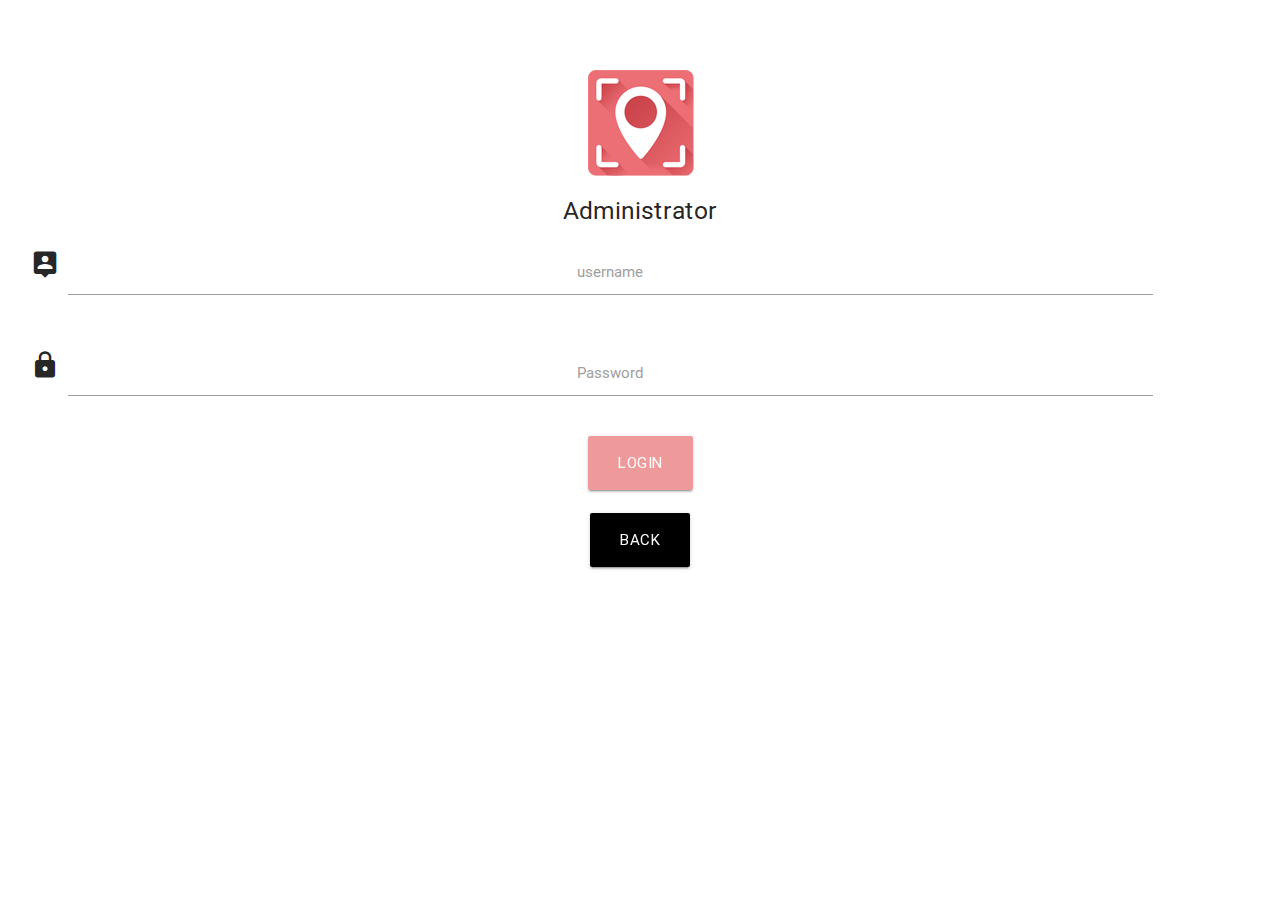
<file: www/admin_login.html>
<!DOCTYPE html>
  <html>
    <head>
      <title>Login</title>
      <!--Import Google Icon Font-->
      <link href="http://fonts.googleapis.com/icon?family=Material+Icons" rel="stylesheet">
      <!--Import materialize.css-->
      <link type="text/css" rel="stylesheet" href="css/materialize.min.css"  media="screen,projection"/>
      <link rel="stylesheet" type="text/css" href="css/style.css">

      <!--Let browser know website is optimized for mobile-->
      <meta name="viewport" content="width=device-width, initial-scale=1.0"/>
    </head>

    <body>
     <!-- <nav>
    <div class="nav-wrapper">
      <a href="#" class="brand-logo center">Welcome back</a>
    </div>
  </nav> -->

<br><br><br>


  <div class="center">
  <img src="img/icon_small.png"><br>
  <h5>Administrator</h5>
  <div class="row">
    <form class="col s12">
      <div class="row">
        <div class="input-field col s11">
          <i class="material-icons prefix">person_pin</i>
          <input id="email" type="email" class="validate">
          <label for="email">username </label>
        </div>
      </div>

      <div class="row">
        <div class="input-field col s11">
          <i class="material-icons prefix">lock</i>
          <input id="password" type="password" class="validate">
          <label for="password">Password</label>
        </div>
      </div>

      
    <a class="waves-effect waves-light btn-large red lighten-3" href="admin.html">Login</a><br><br>
    <a class="waves-effect waves-light btn-large black" href="signup_landing.html">back</a>
  </div>

<br><br>
   <!-- <div class="footer">
   <footer class="page-footer">
          <div class="footer-copyright">
            <div class="container center">
            © Micaiah Wiafe 2016
            </div>
          </div>
        </footer>
</div> -->

      <!--Import jQuery before materialize.js-->
      <script type="text/javascript" src="https://code.jquery.com/jquery-2.1.1.min.js"></script>
      <script type="text/javascript" src="js/materialize.min.js"></script>
    </body>
  </html>
</file>
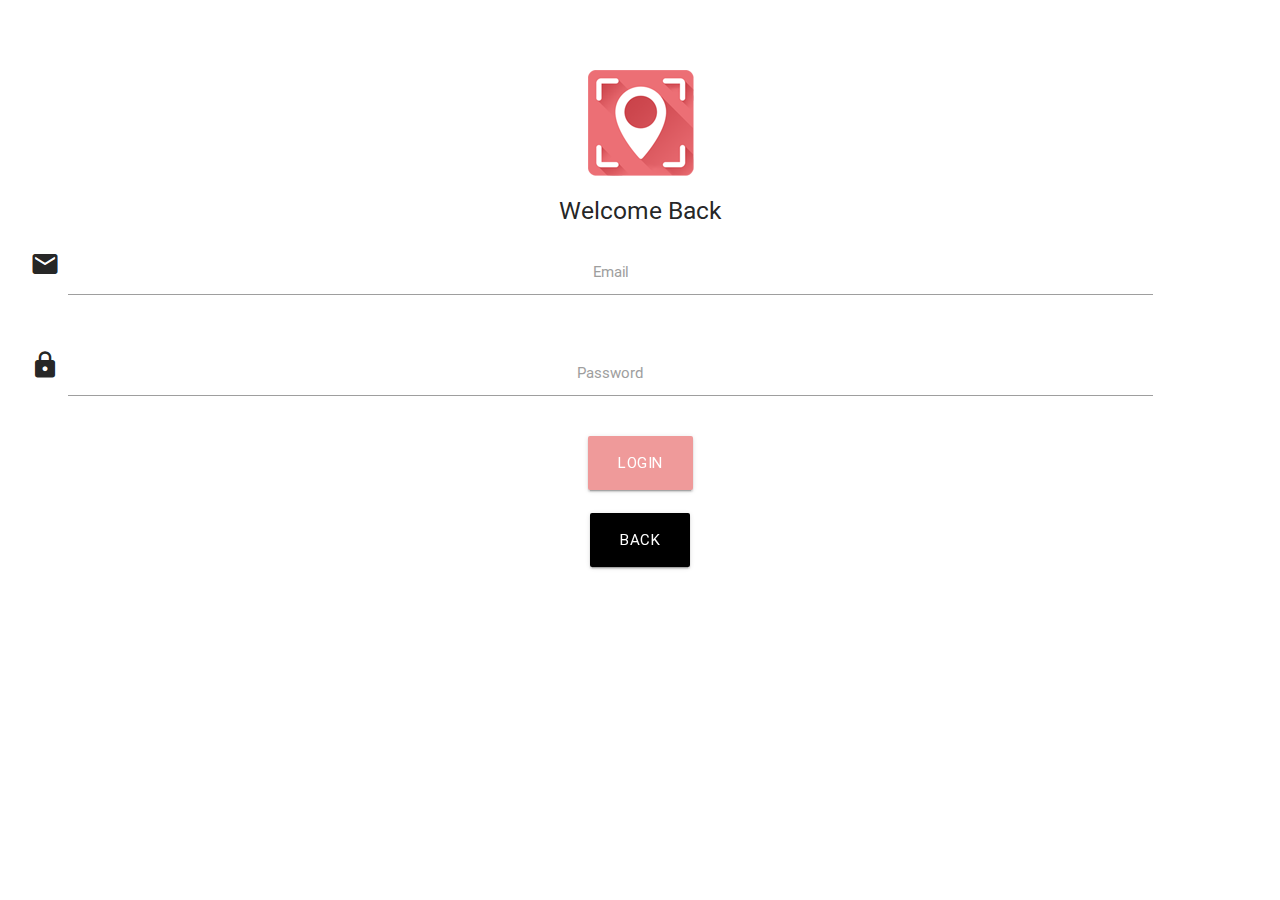
<file: www/login.html>
<!DOCTYPE html>
  <html>
    <head>
      <title>Login</title>
      <!--Import Google Icon Font-->
      <link href="http://fonts.googleapis.com/icon?family=Material+Icons" rel="stylesheet">
      <!--Import materialize.css-->
      <link type="text/css" rel="stylesheet" href="css/materialize.min.css"  media="screen,projection"/>
      <link rel="stylesheet" type="text/css" href="css/style.css">

      <!--Let browser know website is optimized for mobile-->
      <meta name="viewport" content="width=device-width, initial-scale=1.0"/>
    </head>

    <body>
     <!-- <nav>
    <div class="nav-wrapper">
      <a href="#" class="brand-logo center">Welcome back</a>
    </div>
  </nav> -->

<br><br><br>


  <div class="center">
  <img src="img/icon_small.png"><br>
  <h5>Welcome Back</h5>
  <div class="row">
    <form class="col s12">
      <div class="row">
        <div class="input-field col s11">
          <i class="material-icons prefix">email</i>
          <input id="email" type="email" class="validate">
          <label for="email">Email</label>
        </div>
      </div>

      <div class="row">
        <div class="input-field col s11">
          <i class="material-icons prefix">lock</i>
          <input id="password" type="password" class="validate">
          <label for="password">Password</label>
        </div>
      </div>

      
    <a class="waves-effect waves-light btn-large red lighten-3" onclick="login()">Login</a><br><br>
    <a class="waves-effect waves-light btn-large black" href="signup_landing.html">back</a>
  </div>

<br><br>
   <!-- <div class="footer">
   <footer class="page-footer">
          <div class="footer-copyright">
            <div class="container center">
            © Micaiah Wiafe 2016
            </div>
          </div>
        </footer>
</div> -->

      <!--Import jQuery before materialize.js-->
      <script type="text/javascript" src="https://code.jquery.com/jquery-2.1.1.min.js"></script>
      <script type="text/javascript" src="js/materialize.min.js"></script>
      <script src="js/scripts.js"></script>
    </body>
  </html>
</file>
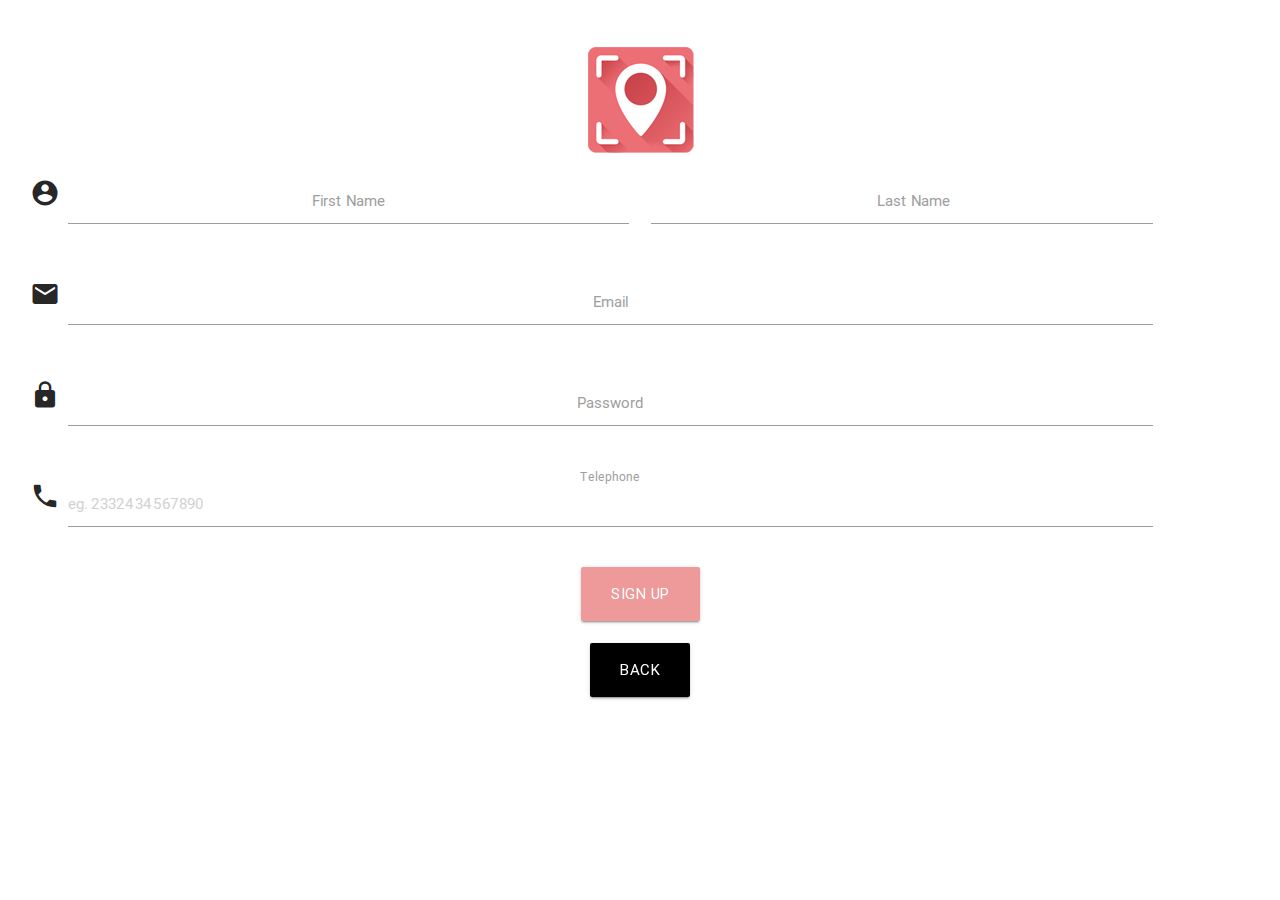
<file: www/signup.html>
<!DOCTYPE html>
  <html>
    <head>
      <title>Signup</title>
      <!--Import Google Icon Font-->
      <link href="http://fonts.googleapis.com/icon?family=Material+Icons" rel="stylesheet">
      <!--Import materialize.css-->
      <link type="text/css" rel="stylesheet" href="css/materialize.min.css"  media="screen,projection"/>
      <link rel="stylesheet" type="text/css" href="css/style.css">
      
      <!--Let browser know website is optimized for mobile-->
      <meta name="viewport" content="width=device-width, initial-scale=1.0"/>
    </head>

    <body>
     

<br><br>


  <div class="center">
   <img src="img/icon_small.png">
  <div class="row">
    <form class="col s12">
      <div class="row">
        <div class="input-field col s6">
          <i class="material-icons prefix">account_circle</i>
          <input id="first_name" type="text" class="validate">
          <label for="first_name">First Name</label>
        </div>
        <div class="input-field col s5">
          <input id="last_name" type="text" class="validate">
          <label for="last_name">Last Name</label>
        </div>
      </div>
      <!-- </div> -->
      <div class="row">
        <div class="input-field col s11">
          <i class="material-icons prefix">email</i>
          <input id="email" type="email" class="validate">
          <label for="email">Email</label>
        </div>
      </div>
      <div class="row">
        <div class="input-field col s11">
          <i class="material-icons prefix">lock</i>
          <input id="password" type="password" class="validate">
          <label for="password">Password</label>
        </div>
        </div>
      <div class="input-field col s11">
          <i class="material-icons prefix">phone</i>
          <input placeholder="eg. 2332434567890" id="phone" type="tel" class="validate">
          <label for="phone">Telephone</label>
        </div>
    </form>
  </div>
    <a class="waves-effect waves-light btn-large red lighten-3" onclick="signup()" >Sign up</a><br><br>
    <a class="waves-effect waves-light btn-large black" href="signup_landing.html">back</a>
  </div>
<br><br><br><br>


      <!--Import jQuery before materialize.js-->
      <script type="text/javascript" src="https://code.jquery.com/jquery-2.1.1.min.js"></script>
      <script type="text/javascript" src="js/materialize.min.js"></script>
      <script src="js/scripts.js"></script>
    </body>
  </html>
</file>
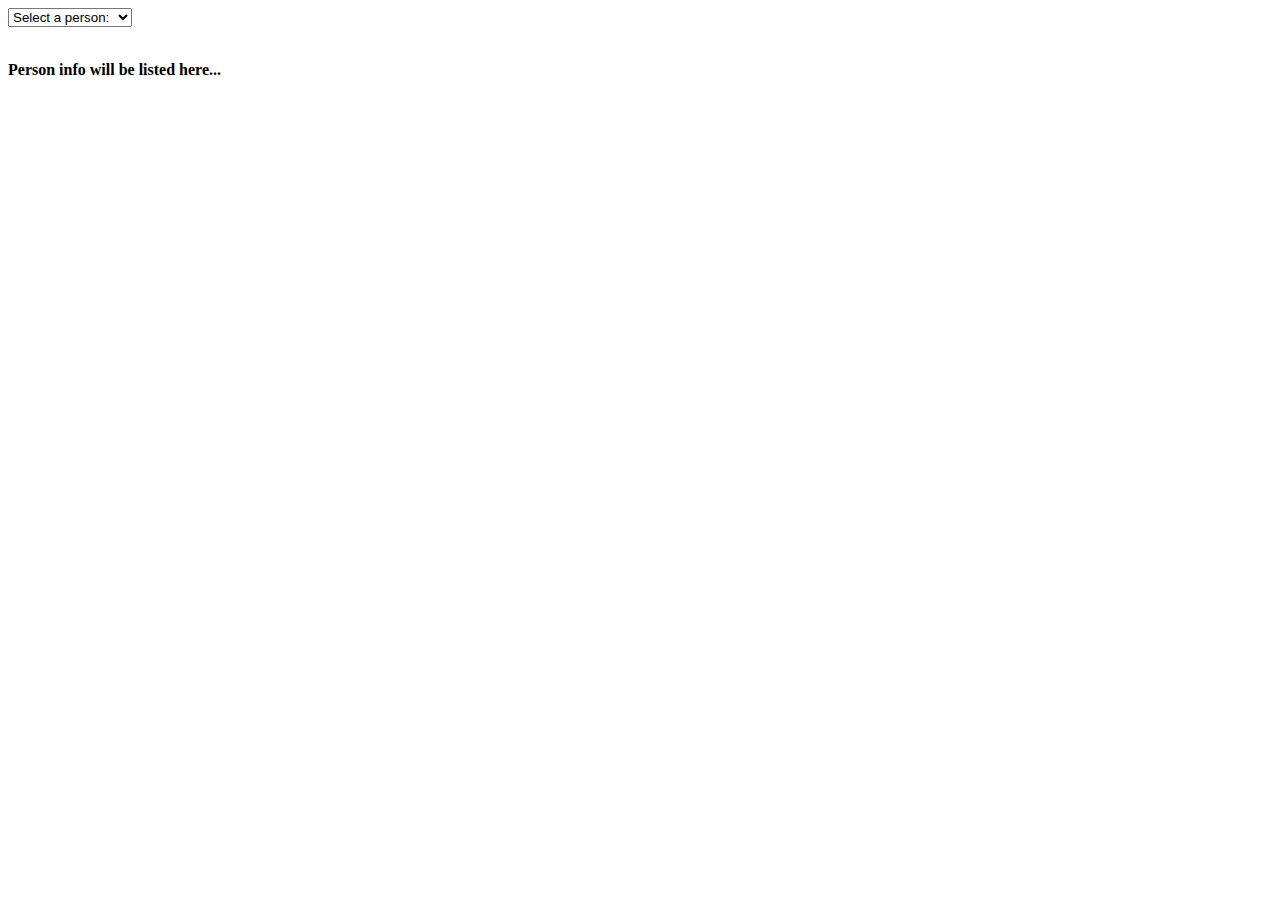
<file: www/test.html>
<html>
<head>
<script>
function showUser(str) {
    if (str == "") {
        document.getElementById("txtHint").innerHTML = "";
        return;
    } else { 
        if (window.XMLHttpRequest) {
            // code for IE7+, Firefox, Chrome, Opera, Safari
            xmlhttp = new XMLHttpRequest();
        } else {
            // code for IE6, IE5
            xmlhttp = new ActiveXObject("Microsoft.XMLHTTP");
        }
        xmlhttp.onreadystatechange = function() {
            if (this.readyState == 4 && this.status == 200) {
                document.getElementById("txtHint").innerHTML = this.responseText;
            }
        };
        xmlhttp.open("GET","getuser.php?q="+str,true);
        xmlhttp.send();
    }
}
</script>
</head>
<body>

<form>
<select name="users" onchange="showUser(this.value)">
  <option value="">Select a person:</option>
  <option value="1">Peter Griffin</option>
  <option value="2">Lois Griffin</option>
  <option value="3">Joseph Swanson</option>
  <option value="4">Glenn Quagmire</option>
  </select>
</form>
<br>
<div id="txtHint"><b>Person info will be listed here...</b></div>

</body>
</html>
</file>
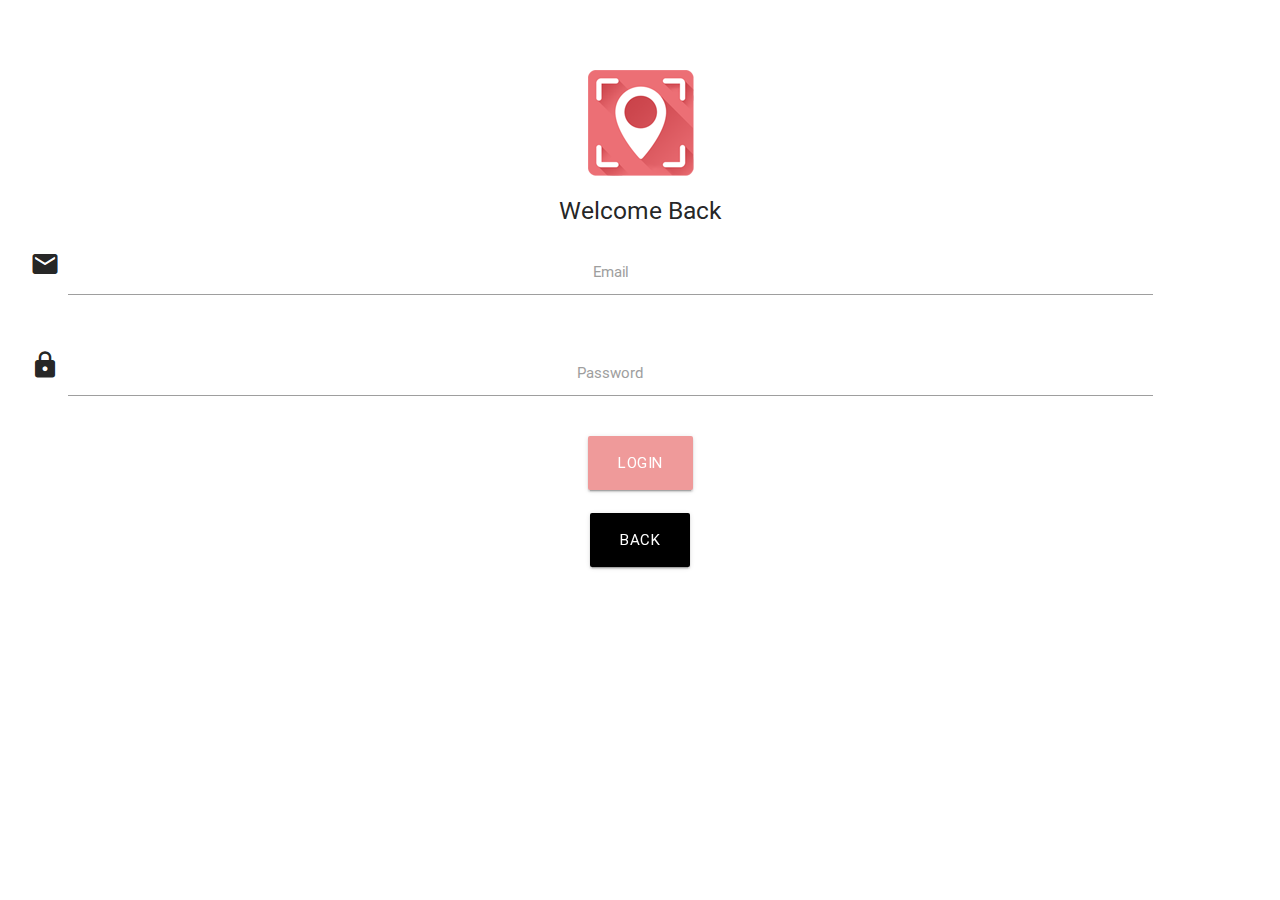
<file: platforms/browser/www/login.html>
<!DOCTYPE html>
  <html>
    <head>
      <title>Login</title>
      <!--Import Google Icon Font-->
      <link href="http://fonts.googleapis.com/icon?family=Material+Icons" rel="stylesheet">
      <!--Import materialize.css-->
      <link type="text/css" rel="stylesheet" href="css/materialize.min.css"  media="screen,projection"/>
      <link rel="stylesheet" type="text/css" href="css/style.css">

      <!--Let browser know website is optimized for mobile-->
      <meta name="viewport" content="width=device-width, initial-scale=1.0"/>
    </head>

    <body>
     <!-- <nav>
    <div class="nav-wrapper">
      <a href="#" class="brand-logo center">Welcome back</a>
    </div>
  </nav> -->

<br><br><br>


  <div class="center">
  <img src="img/icon_small.png"><br>
  <h5>Welcome Back</h5>
  <div class="row">
    <form class="col s12">
      <div class="row">
        <div class="input-field col s11">
          <i class="material-icons prefix">email</i>
          <input id="email" type="email" class="validate">
          <label for="email">Email</label>
        </div>
      </div>

      <div class="row">
        <div class="input-field col s11">
          <i class="material-icons prefix">lock</i>
          <input id="password" type="password" class="validate">
          <label for="password">Password</label>
        </div>
      </div>

      
    <a class="waves-effect waves-light btn-large red lighten-3" href="signup.html">Login</a><br><br>
    <a class="waves-effect waves-light btn-large black" href="signup_landing.html">back</a>
  </div>

<br><br>
   <!-- <div class="footer">
   <footer class="page-footer">
          <div class="footer-copyright">
            <div class="container center">
            © Micaiah Wiafe 2016
            </div>
          </div>
        </footer>
</div> -->

      <!--Import jQuery before materialize.js-->
      <script type="text/javascript" src="https://code.jquery.com/jquery-2.1.1.min.js"></script>
      <script type="text/javascript" src="js/materialize.min.js"></script>
    </body>
  </html>
</file>
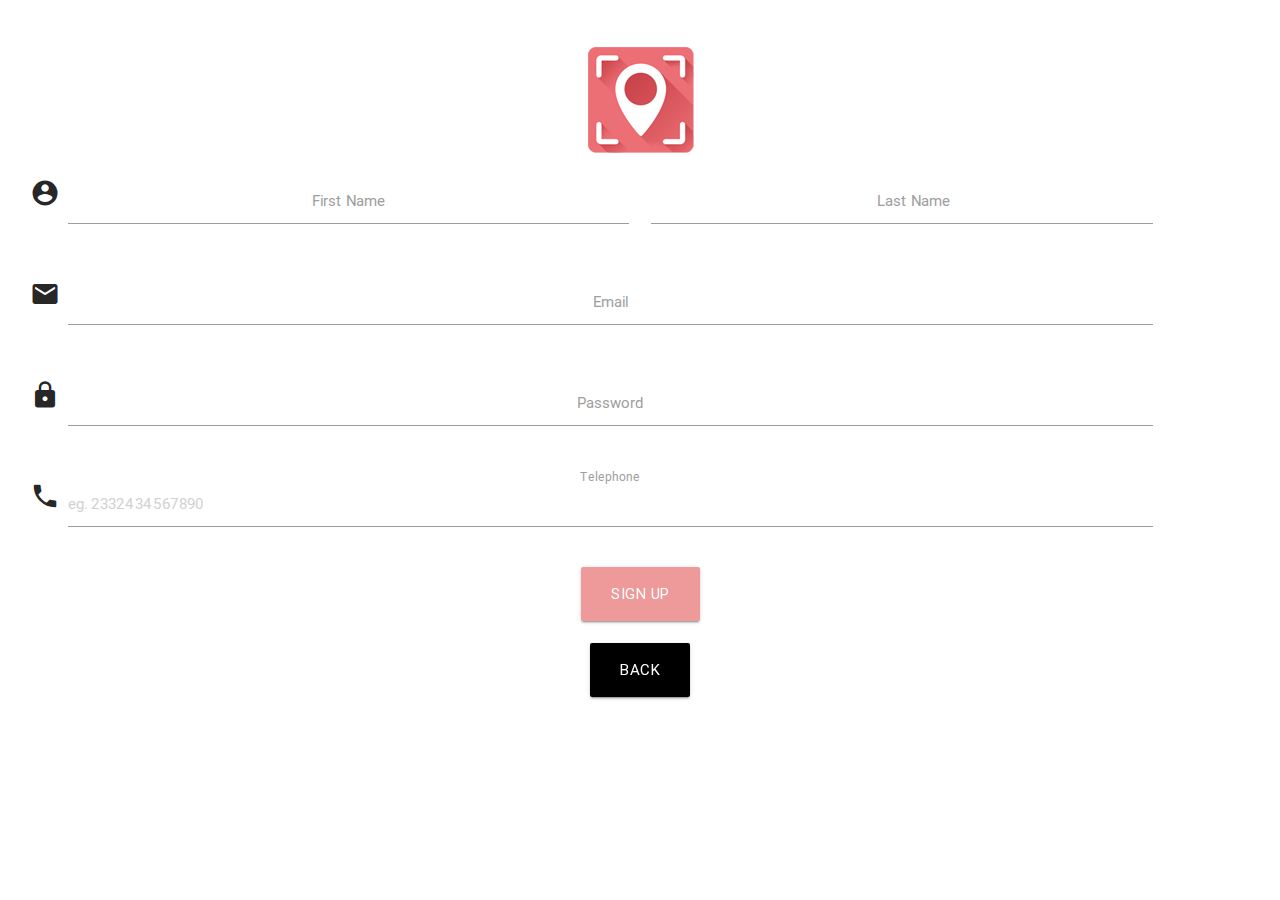
<file: platforms/browser/www/signup.html>
<!DOCTYPE html>
  <html>
    <head>
      <title>Signup</title>
      <!--Import Google Icon Font-->
      <link href="http://fonts.googleapis.com/icon?family=Material+Icons" rel="stylesheet">
      <!--Import materialize.css-->
      <link type="text/css" rel="stylesheet" href="css/materialize.min.css"  media="screen,projection"/>
      <link rel="stylesheet" type="text/css" href="css/style.css">

      <!--Let browser know website is optimized for mobile-->
      <meta name="viewport" content="width=device-width, initial-scale=1.0"/>
    </head>

    <body>
     

<br><br>


  <div class="center">
   <img src="img/icon_small.png">
  <div class="row">
    <form class="col s12">
      <div class="row">
        <div class="input-field col s6">
          <i class="material-icons prefix">account_circle</i>
          <input id="first_name" type="text" class="validate">
          <label for="first_name">First Name</label>
        </div>
        <div class="input-field col s5">
          <input id="last_name" type="text" class="validate">
          <label for="last_name">Last Name</label>
        </div>
      </div>
      <!-- </div> -->
      <div class="row">
        <div class="input-field col s11">
          <i class="material-icons prefix">email</i>
          <input id="email" type="email" class="validate">
          <label for="email">Email</label>
        </div>
      </div>
      <div class="row">
        <div class="input-field col s11">
          <i class="material-icons prefix">lock</i>
          <input id="password" type="password" class="validate">
          <label for="password">Password</label>
        </div>
        </div>
      <div class="input-field col s11">
          <i class="material-icons prefix">phone</i>
          <input placeholder="eg. 2332434567890" id="phone" type="tel" class="validate">
          <label for="phone">Telephone</label>
        </div>
    </form>
  </div>
    <a class="waves-effect waves-light btn-large red lighten-3" onclick="signup()" href="login.html">Sign up</a><br><br>
    <a class="waves-effect waves-light btn-large black" href="signup_landing.html">back</a>
  </div>
<br><br><br><br>


      <!--Import jQuery before materialize.js-->
      <script type="text/javascript" src="https://code.jquery.com/jquery-2.1.1.min.js"></script>
      <script type="text/javascript" src="js/materialize.min.js"></script>
    </body>
  </html>
</file>
<file: www/css/style.css>
/* Always set the map height explicitly to define the size of the div
       * element that contains the map. */
#map {
  height: 100%;
}

/* Optional: Makes the sample page fill the window. */
html, body {
  height: 100%;
  margin: 0;
  padding: 0;
  display: flex;
  min-height: 100vh;
  flex-direction: column;
}

  main {
    flex: 1 0 auto;
  }

.footer {
   position:fixed;
   bottom:0;
   width:100%;
}

#floating-panel {
  position: absolute;
  bottom: 10px;
  left: 25%;
  z-index: 5;
  background-color: #fff;
  padding: 5px;
  border: 1px solid #999;
  text-align: center;
  font-family: 'Roboto','sans-serif';
  line-height: 30px;
  padding-left: 10px;
}

.controls {
  margin-top: 10px;
  border: 1px solid transparent;
  border-radius: 2px 0 0 2px;
  box-sizing: border-box;
  -moz-box-sizing: border-box;
  height: 32px;
  outline: none;
  box-shadow: 0 2px 6px rgba(0, 0, 0, 0.3);
}

#pac-input {
  background-color: #fff;
  font-family: Roboto;
  font-size: 15px;
  font-weight: 300;
  margin-left: 12px;
  padding: 0 11px 0 13px;
  text-overflow: ellipsis;
  width: 300px;
}

#pac-input:focus {
  border-color: #4d90fe;
}

.pac-container {
  font-family: Roboto;
}

#type-selector {
  color: #fff;
  background-color: #4d90fe;
  padding: 5px 11px 0px 11px;
}

#type-selector label {
  font-family: Roboto;
  font-size: 13px;
  font-weight: 300;
}
#target {
  width: 345px;
}
</file>
<file: platforms/browser/www/css/style.css>
/* Always set the map height explicitly to define the size of the div
       * element that contains the map. */
      #map {
        height: 100%;
      }

      /* Optional: Makes the sample page fill the window. */
      html, body {
        height: 100%;
        margin: 0;
        padding: 0;
	    display: flex;
	    min-height: 100vh;
	    flex-direction: column;
	  }

  main {
    flex: 1 0 auto;
  }
.footer {
   position:fixed;
   bottom:0;
   width:100%;
}
</file>
